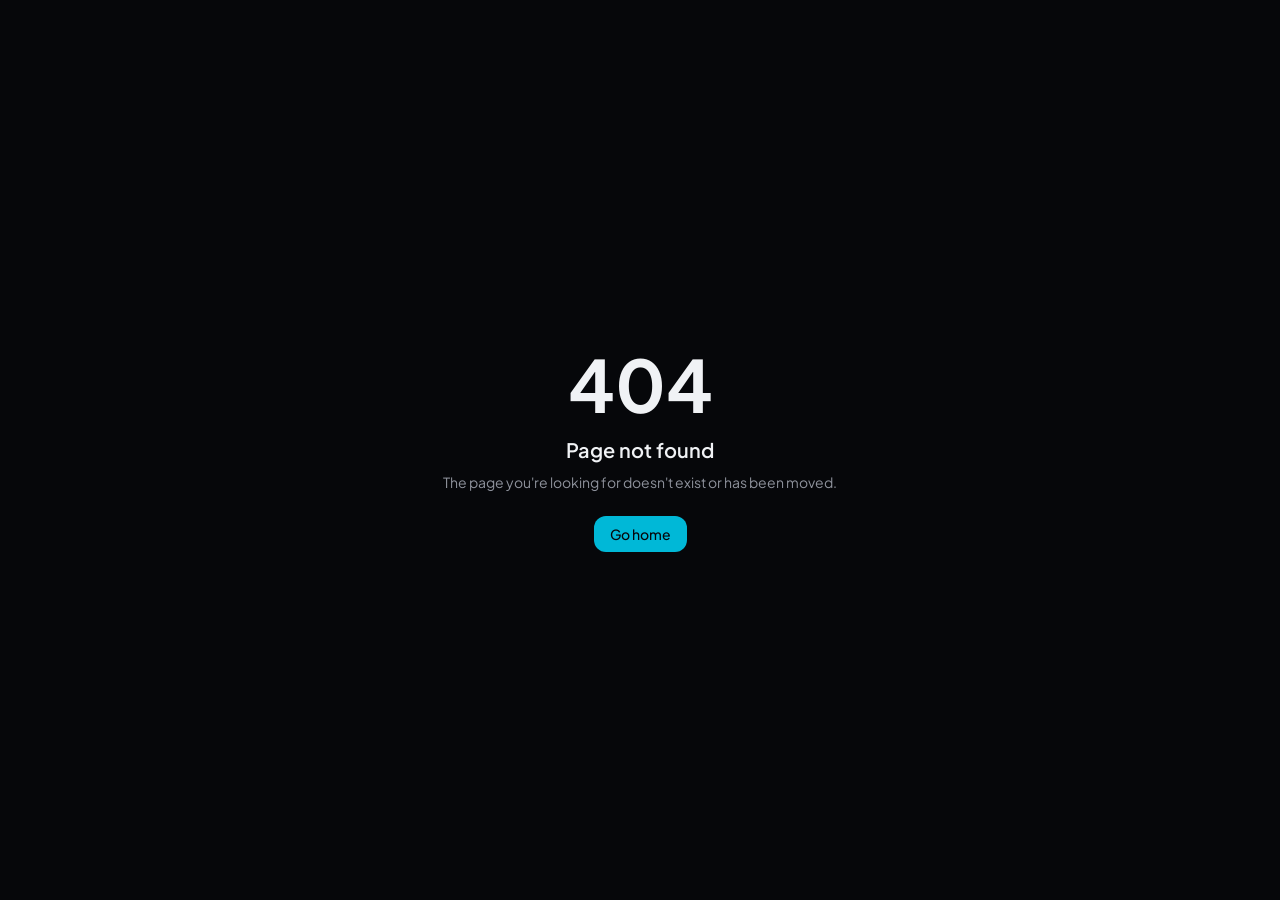
<file: index.html>
<!DOCTYPE html><html lang="en" class="dark"><head><meta charSet="utf-8"/><meta name="viewport" content="width=device-width, initial-scale=1"/><link rel="stylesheet" href="https://fonts.googleapis.com/css2?family=JetBrains+Mono:wght@400;500;600&amp;family=Plus+Jakarta+Sans:wght@400;500;600;700;800&amp;display=swap" data-precedence="default"/><link rel="stylesheet" href="/assets/styles-CVFPmM4I.css" data-precedence="default"/><title>Huỳnh Văn Vũ (Gono) — MarTech Executive &amp; Applied AI</title><meta name="author" content="Huỳnh Văn Vũ"/><meta name="description" content="MarTech architecture, PhoBERT NLP customer sentiment analytics and 3D spatial digital twin systems. Portfolio of Huỳnh Văn Vũ (Gono)."/><meta property="og:title" content="Huỳnh Văn Vũ (Gono) — MarTech Executive &amp; Applied AI"/><meta property="og:description" content="MarTech &amp; Applied AI cockpit: Customer sentiment sandbox, spatial digital twin, and automation systems."/><meta property="og:type" content="website"/><meta name="twitter:card" content="summary_large_image"/><link rel="modulepreload" href="/assets/index-CP0fvTGe.js"/><link rel="modulepreload" href="/assets/routes-martech-v2.js"/><link rel="preconnect" href="https://fonts.googleapis.com"/><link rel="preconnect" href="https://fonts.gstatic.com" crossorigin="anonymous"/><link rel="icon" href="/favicon.ico" type="image/x-icon"/>



<meta name="twitter:title" content="Huỳnh Văn Vũ (Gono) — Applied AI &amp;amp; Systems Engineer"><meta name="twitter:description" content="MarTech &amp; Applied AI cockpit: Customer sentiment sandbox, spatial digital twin, and automation systems."><meta property="og:image" content="https://gonovn.me/favicon.ico"><meta name="twitter:image" content="https://gonovn.me/favicon.ico"><script src="/assets/i18n.js?v=9"></script><script src="/assets/martech-analytics.js?v=1" defer></script></head><body><!--$--><div class="relative min-h-screen overflow-x-hidden"><div class="grid-bg pointer-events-none absolute inset-x-0 top-0 h-[900px]"></div><header class="fixed inset-x-0 top-0 z-40 border-b border-border bg-background/80 backdrop-blur-md"><div class="mx-auto flex h-16 max-w-6xl items-center justify-between gap-4 px-5"><a href="#top" class="flex items-center gap-2.5" title="Available for System Engineering &amp; AI Architecture"><span class="status-dot"></span><span class="font-mono text-sm font-semibold tracking-wider">GONO.VN</span></a><nav class="hidden items-center gap-6 lg:flex"><a href="#systems" class="text-sm text-muted-foreground transition hover:text-foreground">Systems</a><a href="#nlp" class="text-sm text-muted-foreground transition hover:text-foreground">Interactive NLP</a><a href="#showcase" class="text-sm text-muted-foreground transition hover:text-foreground">Showcase</a><a href="#architecture" class="text-sm text-muted-foreground transition hover:text-foreground">Architecture</a><a href="#contact" class="text-sm text-muted-foreground transition hover:text-foreground">Contact</a></nav><div class="flex items-center gap-2"><button class="hidden min-h-9 items-center gap-2 rounded-lg border border-border px-3 font-mono text-xs text-muted-foreground hover:text-foreground sm:flex"><svg xmlns="http://www.w3.org/2000/svg" width="24" height="24" viewBox="0 0 24 24" fill="none" stroke="currentColor" stroke-width="2" stroke-linecap="round" stroke-linejoin="round" class="lucide lucide-command h-3.5 w-3.5" aria-hidden="true"><path d="M15 6v12a3 3 0 1 0 3-3H6a3 3 0 1 0 3 3V6a3 3 0 1 0-3 3h12a3 3 0 1 0-3-3"></path></svg> K</button><a href="https://github.com/gonostudy305" target="_blank" rel="noopener noreferrer" class="grid h-10 w-10 place-items-center text-muted-foreground hover:text-foreground"><svg viewBox="0 0 24 24" fill="currentColor" class="h-4 w-4" aria-hidden="true"><path d="M12 .5a11.5 11.5 0 0 0-3.64 22.41c.58.1.79-.25.79-.56v-2c-3.2.7-3.88-1.37-3.88-1.37-.53-1.33-1.28-1.69-1.28-1.69-1.05-.71.08-.7.08-.7 1.16.08 1.77 1.19 1.77 1.19 1.03 1.77 2.7 1.26 3.36.96.1-.75.4-1.26.73-1.55-2.55-.29-5.24-1.28-5.24-5.68 0-1.26.45-2.28 1.19-3.09-.12-.29-.52-1.46.11-3.05 0 0 .97-.31 3.17 1.18a11 11 0 0 1 5.77 0c2.2-1.49 3.17-1.18 3.17-1.18.63 1.59.23 2.76.11 3.05.74.81 1.19 1.83 1.19 3.09 0 4.41-2.69 5.38-5.26 5.67.41.36.78 1.06.78 2.14v3.17c0 .31.21.67.8.56A11.5 11.5 0 0 0 12 .5Z"></path></svg></a><a href="https://www.linkedin.com/in/huynhvanvu305" target="_blank" rel="noopener noreferrer" class="grid h-10 w-10 place-items-center text-muted-foreground hover:text-foreground"><svg viewBox="0 0 24 24" fill="currentColor" class="h-4 w-4" aria-hidden="true"><path d="M20.45 20.45h-3.56v-5.57c0-1.33-.02-3.04-1.85-3.04-1.85 0-2.14 1.45-2.14 2.94v5.67H9.35V9h3.41v1.56h.05c.48-.9 1.64-1.85 3.37-1.85 3.6 0 4.27 2.37 4.27 5.46v6.28ZM5.34 7.43a2.06 2.06 0 1 1 0-4.13 2.06 2.06 0 0 1 0 4.13ZM7.12 20.45H3.56V9h3.56v11.45ZM22.22 0H1.77C.79 0 0 .77 0 1.73v20.54C0 23.23.79 24 1.77 24h20.45c.98 0 1.78-.77 1.78-1.73V1.73C24 .77 23.2 0 22.22 0Z"></path></svg></a><a href="#contact" class="glow-border z-0 hidden rounded-lg px-4 py-2 text-sm font-semibold sm:block">Get in Touch</a></div></div></header><section id="top" class="relative mx-auto grid max-w-6xl gap-10 px-5 pb-16 pt-32 lg:grid-cols-[1.15fr_1fr] lg:pt-40"><div style="opacity:0;transform:translateY(16px)"><span class="inline-flex items-center gap-2 rounded-full border border-border px-3 py-1 font-mono text-[11px] text-emerald"><span class="status-dot"></span> Available for AI &amp; Systems Engineering</span><h1 class="mt-6 text-4xl font-extrabold leading-[1.05] tracking-tight md:text-6xl">Architecting <span class="text-gradient">Applied AI Pipelines</span> &amp; Distributed Data Systems.</h1><p class="mt-6 max-w-xl text-lg text-muted-foreground">I bridge the gap between machine learning research and fault-tolerant production software — transformer NLP inference, vector retrieval, and scalable MarTech engines.</p><div class="mt-8 flex flex-wrap gap-3"><a href="#showcase" class="flex min-h-11 items-center gap-2 rounded-xl bg-primary px-5 text-sm font-semibold text-primary-foreground">View Systems <svg xmlns="http://www.w3.org/2000/svg" width="24" height="24" viewBox="0 0 24 24" fill="none" stroke="currentColor" stroke-width="2" stroke-linecap="round" stroke-linejoin="round" class="lucide lucide-arrow-up-right h-4 w-4" aria-hidden="true"><path d="M7 7h10v10"></path><path d="M7 17 17 7"></path></svg></a><button class="flex min-h-11 items-center gap-2 rounded-xl border border-border px-5 text-sm">Open Command Center <kbd class="font-mono text-[10px] text-muted-foreground">⌘K</kbd></button></div><p class="mt-10 font-mono text-xs text-muted-foreground">Huỳnh Văn Vũ (Gono) · MarTech Executive &amp; Applied AI · MarTech Architecture</p></div><div style="opacity:0;transform:translateY(16px)"><div id="nlp" class="glass rounded-2xl p-5 md:p-6"><div class="flex items-center justify-between gap-2"><div><p class="font-mono text-[11px] uppercase tracking-widest text-cyan">PhoBERT Inference Sandbox</p><p class="mt-1 text-xs text-muted-foreground">Live browser-side NLP simulator</p></div><span class="flex items-center gap-2 rounded-full border border-border px-2.5 py-1 font-mono text-[10px] text-emerald"><span class="status-dot"></span> LIVE</span></div><textarea rows="3" aria-label="Vietnamese feedback" class="mt-4 w-full resize-none rounded-xl border border-input bg-background/60 p-3 text-sm outline-none focus:border-cyan/60">Trà đào thơm ngon, phục vụ nhanh nhẹn và nhân viên rất lịch sự!</textarea><div class="mt-3 flex flex-wrap gap-2"><button class="min-h-9 rounded-full border border-border px-3 font-mono text-[11px] text-muted-foreground transition hover:border-cyan/50 hover:text-foreground">sample: <!-- -->positive</button><button class="min-h-9 rounded-full border border-border px-3 font-mono text-[11px] text-muted-foreground transition hover:border-cyan/50 hover:text-foreground">sample: <!-- -->negative</button><button class="min-h-9 rounded-full border border-border px-3 font-mono text-[11px] text-muted-foreground transition hover:border-cyan/50 hover:text-foreground">sample: <!-- -->mixed</button></div><button class="mt-4 flex min-h-11 w-full items-center justify-center gap-2 rounded-xl bg-primary text-sm font-semibold text-primary-foreground disabled:opacity-60" tabindex="0"><svg xmlns="http://www.w3.org/2000/svg" width="24" height="24" viewBox="0 0 24 24" fill="none" stroke="currentColor" stroke-width="2" stroke-linecap="round" stroke-linejoin="round" class="lucide lucide-sparkles lucide-stars h-4 w-4" aria-hidden="true"><path d="M11.017 2.814a1 1 0 0 1 1.966 0l1.051 5.558a2 2 0 0 0 1.594 1.594l5.558 1.051a1 1 0 0 1 0 1.966l-5.558 1.051a2 2 0 0 0-1.594 1.594l-1.051 5.558a1 1 0 0 1-1.966 0l-1.051-5.558a2 2 0 0 0-1.594-1.594l-5.558-1.051a1 1 0 0 1 0-1.966l5.558-1.051a2 2 0 0 0 1.594-1.594z"></path><path d="M20 2v4"></path><path d="M22 4h-4"></path><circle cx="4" cy="20" r="2"></circle></svg> <!-- -->Analyze Sentiment</button><div class="mt-4 min-h-[168px]"></div></div></div></section><section id="systems" class="mx-auto max-w-6xl px-5"><div class="grid grid-cols-2 gap-3 md:grid-cols-4"><div style="opacity:0;transform:translateY(16px)"><div class="glass spotlight rounded-2xl transition-colors hover:border-cyan/30 h-full p-5"><p class="font-mono text-3xl font-semibold text-cyan">6,350+</p><p class="mt-2 text-xs leading-relaxed text-muted-foreground">Google Maps reviews mined with PhoBERT</p></div></div><div style="opacity:0;transform:translateY(16px)"><div class="glass spotlight rounded-2xl transition-colors hover:border-cyan/30 h-full p-5"><p class="font-mono text-3xl font-semibold text-emerald">65.8%</p><p class="mt-2 text-xs leading-relaxed text-muted-foreground">p95 latency reduction via dual-worker NGINX</p></div></div><div style="opacity:0;transform:translateY(16px)"><div class="glass spotlight rounded-2xl transition-colors hover:border-cyan/30 h-full p-5"><p class="font-mono text-3xl font-semibold text-emerald">99.9%</p><p class="mt-2 text-xs leading-relaxed text-muted-foreground">Availability with fail-closed mock fallback</p></div></div><div style="opacity:0;transform:translateY(16px)"><div class="glass spotlight rounded-2xl transition-colors hover:border-cyan/30 h-full p-5"><p class="font-mono text-3xl font-semibold text-amber">4-Tier</p><p class="mt-2 text-xs leading-relaxed text-muted-foreground">Distributed microservices topology</p></div></div></div></section><section id="showcase" class="mx-auto max-w-6xl px-5 py-24"><div class="mb-10 max-w-2xl"><p class="font-mono text-xs uppercase tracking-[0.2em] text-cyan">02 / Showcase</p><h2 class="mt-3 text-3xl font-bold tracking-tight md:text-4xl">Flagship systems, shipped to production.</h2><p class="mt-3 text-muted-foreground">Proof-of-work over promises. Every card links to code or a live deployment.</p></div><div class="grid gap-4 md:grid-cols-3"><div class="md:col-span-2 md:row-span-2" style="opacity:0;transform:translateY(16px)"><div class="glass spotlight rounded-2xl p-6 transition-colors hover:border-cyan/30 flex h-full flex-col"><div class="flex items-center justify-between"><span class="font-mono text-[11px] uppercase tracking-widest text-cyan">Applied AI · Flagship</span><span class="flex items-center gap-1.5 font-mono text-[10px] text-emerald"><span class="status-dot"></span>CI PASSING</span></div><h3 class="mt-3 font-bold tracking-tight text-2xl md:text-3xl">PL-Insight — Enterprise Customer Feedback Intelligence</h3><p class="mt-3 text-sm leading-relaxed text-muted-foreground">High-throughput sentiment analytics platform mining 6,350+ Google Maps reviews for retail F&amp;B. NGINX round-robin load-balanced inference workers with automated Telegram incident alerting.</p><svg viewBox="0 0 400 140" class="mt-6 w-full rounded-xl border border-border bg-background/40 p-2" role="img" aria-label="NGINX routing to two AI workers"><g><rect x="30" y="52" width="80" height="36" rx="8" class="fill-muted stroke-cyan/50"></rect><text x="70" y="75" text-anchor="middle" class="fill-foreground font-mono text-[11px]">Client</text></g><g><rect x="160" y="52" width="80" height="36" rx="8" class="fill-muted stroke-cyan/50"></rect><text x="200" y="75" text-anchor="middle" class="fill-foreground font-mono text-[11px]">NGINX</text></g><g><rect x="290" y="20" width="100" height="36" rx="8" class="fill-muted stroke-emerald/60"></rect><text x="340" y="43" text-anchor="middle" class="fill-emerald font-mono text-[10px]">worker-01 :8000</text></g><g><rect x="290" y="84" width="100" height="36" rx="8" class="fill-muted stroke-emerald/60"></rect><text x="340" y="107" text-anchor="middle" class="fill-emerald font-mono text-[10px]">worker-02 :8001</text></g><line x1="110" y1="70" x2="160" y2="70" class="flow-line stroke-cyan" stroke-width="2"></line><path d="M240 70 C265 70 265 38 290 38" fill="none" class="flow-line stroke-cyan" stroke-width="2"></path><path d="M240 70 C265 70 265 102 290 102" fill="none" class="flow-line stroke-cyan" stroke-width="2"></path></svg><div class="mt-4 flex flex-wrap gap-2"><span class="rounded-md border border-emerald/30 bg-emerald/10 px-2 py-1 font-mono text-[11px] text-emerald">CI Passing</span><span class="rounded-md border border-emerald/30 bg-emerald/10 px-2 py-1 font-mono text-[11px] text-emerald">65.8% p95 ↓</span><span class="rounded-md border border-emerald/30 bg-emerald/10 px-2 py-1 font-mono text-[11px] text-emerald">MIT License</span></div><div class="mt-4 flex flex-wrap gap-1.5"><span class="rounded bg-muted px-2 py-0.5 font-mono text-[11px] text-muted-foreground">Angular 19</span><span class="rounded bg-muted px-2 py-0.5 font-mono text-[11px] text-muted-foreground">FastAPI</span><span class="rounded bg-muted px-2 py-0.5 font-mono text-[11px] text-muted-foreground">PhoBERT</span><span class="rounded bg-muted px-2 py-0.5 font-mono text-[11px] text-muted-foreground">NGINX</span><span class="rounded bg-muted px-2 py-0.5 font-mono text-[11px] text-muted-foreground">Node.js</span><span class="rounded bg-muted px-2 py-0.5 font-mono text-[11px] text-muted-foreground">MongoDB Atlas</span></div><div class="mt-auto flex flex-wrap gap-4 pt-6"><a href="https://github.com/gonostudy305/PL-Insight-Dashboard" target="_blank" rel="noopener noreferrer" class="flex min-h-11 items-center gap-1 text-sm font-medium text-foreground hover:text-cyan">View Architecture &amp; Code<!-- --> <svg xmlns="http://www.w3.org/2000/svg" width="24" height="24" viewBox="0 0 24 24" fill="none" stroke="currentColor" stroke-width="2" stroke-linecap="round" stroke-linejoin="round" class="lucide lucide-arrow-up-right h-4 w-4" aria-hidden="true"><path d="M7 7h10v10"></path><path d="M7 17 17 7"></path></svg></a></div></div></div><div class="" style="opacity:0;transform:translateY(16px)"><div class="glass spotlight rounded-2xl p-6 transition-colors hover:border-cyan/30 flex h-full flex-col"><div class="flex items-center justify-between"><span class="font-mono text-[11px] uppercase tracking-widest text-cyan">Agentic AI</span></div><h3 class="mt-3 font-bold tracking-tight text-lg">OmniAgent-OS — Cross-Agent Skills SSOT</h3><p class="mt-3 text-sm leading-relaxed text-muted-foreground">Unified local control plane coordinating skills, memory persistence and drift auditing across heterogeneous AI coding assistants.</p><div class="mt-4 flex flex-wrap gap-1.5"><span class="rounded bg-muted px-2 py-0.5 font-mono text-[11px] text-muted-foreground">Python</span><span class="rounded bg-muted px-2 py-0.5 font-mono text-[11px] text-muted-foreground">CLI</span><span class="rounded bg-muted px-2 py-0.5 font-mono text-[11px] text-muted-foreground">Claude Code</span><span class="rounded bg-muted px-2 py-0.5 font-mono text-[11px] text-muted-foreground">Codex</span><span class="rounded bg-muted px-2 py-0.5 font-mono text-[11px] text-muted-foreground">Antigravity</span></div><div class="mt-auto flex flex-wrap gap-4 pt-6"><a href="https://github.com/gonostudy305/omniagent-os" target="_blank" rel="noopener noreferrer" class="flex min-h-11 items-center gap-1 text-sm font-medium text-foreground hover:text-cyan">Explore Agent OS<!-- --> <svg xmlns="http://www.w3.org/2000/svg" width="24" height="24" viewBox="0 0 24 24" fill="none" stroke="currentColor" stroke-width="2" stroke-linecap="round" stroke-linejoin="round" class="lucide lucide-arrow-up-right h-4 w-4" aria-hidden="true"><path d="M7 7h10v10"></path><path d="M7 17 17 7"></path></svg></a></div></div></div><div class="" style="opacity:0;transform:translateY(16px)"><div class="glass spotlight rounded-2xl p-6 transition-colors hover:border-cyan/30 flex h-full flex-col"><div class="flex items-center justify-between"><span class="font-mono text-[11px] uppercase tracking-widest text-cyan">Web + Android</span></div><h3 class="mt-3 font-bold tracking-tight text-lg">Panacea — Multi-Platform Hospitality</h3><p class="mt-3 text-sm leading-relaxed text-muted-foreground">Capstone reservation system with a real-time chatbot room-recommendation engine and localized booking workflows.</p><div class="mt-4 flex flex-wrap gap-1.5"><span class="rounded bg-muted px-2 py-0.5 font-mono text-[11px] text-muted-foreground">TypeScript</span><span class="rounded bg-muted px-2 py-0.5 font-mono text-[11px] text-muted-foreground">Android Kotlin</span><span class="rounded bg-muted px-2 py-0.5 font-mono text-[11px] text-muted-foreground">Rule Engine</span></div><div class="mt-auto flex flex-wrap gap-4 pt-6"><a href="https://gonovn.me/panacea-web-portfolio/" target="_blank" rel="noopener noreferrer" class="flex min-h-11 items-center gap-1 text-sm font-medium text-foreground hover:text-cyan">Live Web Demo<!-- --> <svg xmlns="http://www.w3.org/2000/svg" width="24" height="24" viewBox="0 0 24 24" fill="none" stroke="currentColor" stroke-width="2" stroke-linecap="round" stroke-linejoin="round" class="lucide lucide-arrow-up-right h-4 w-4" aria-hidden="true"><path d="M7 7h10v10"></path><path d="M7 17 17 7"></path></svg></a><a href="https://gonovn.me/panacea-mobile-portfolio/" target="_blank" rel="noopener noreferrer" class="flex min-h-11 items-center gap-1 text-sm font-medium text-foreground hover:text-cyan">Android Showcase<!-- --> <svg xmlns="http://www.w3.org/2000/svg" width="24" height="24" viewBox="0 0 24 24" fill="none" stroke="currentColor" stroke-width="2" stroke-linecap="round" stroke-linejoin="round" class="lucide lucide-arrow-up-right h-4 w-4" aria-hidden="true"><path d="M7 7h10v10"></path><path d="M7 17 17 7"></path></svg></a></div></div></div><div class="" style="opacity:0;transform:translateY(16px)"><div class="glass spotlight rounded-2xl p-6 transition-colors hover:border-cyan/30 flex h-full flex-col"><div class="flex items-center justify-between"><span class="font-mono text-[11px] uppercase tracking-widest text-cyan">WebGL</span></div><h3 class="mt-3 font-bold tracking-tight text-lg">AKIA 3D — Spatial Smart Home</h3><p class="mt-3 text-sm leading-relaxed text-muted-foreground">Interactive apartment visualization simulating smart-home lighting scenarios and IoT automation in the browser.</p><div class="mt-4 flex flex-wrap gap-1.5"><span class="rounded bg-muted px-2 py-0.5 font-mono text-[11px] text-muted-foreground">Three.js</span><span class="rounded bg-muted px-2 py-0.5 font-mono text-[11px] text-muted-foreground">WebGL</span><span class="rounded bg-muted px-2 py-0.5 font-mono text-[11px] text-muted-foreground">Spatial UX</span></div><div class="mt-auto flex flex-wrap gap-4 pt-6"><a href="https://gonovn.me/akia-3d-mapping-demo/" target="_blank" rel="noopener noreferrer" class="flex min-h-11 items-center gap-1 text-sm font-medium text-foreground hover:text-cyan">Launch 3D Experience<!-- --> <svg xmlns="http://www.w3.org/2000/svg" width="24" height="24" viewBox="0 0 24 24" fill="none" stroke="currentColor" stroke-width="2" stroke-linecap="round" stroke-linejoin="round" class="lucide lucide-arrow-up-right h-4 w-4" aria-hidden="true"><path d="M7 7h10v10"></path><path d="M7 17 17 7"></path></svg></a></div></div></div><div class="" style="opacity:0;transform:translateY(16px)"><div class="glass spotlight rounded-2xl p-6 transition-colors hover:border-cyan/30 flex h-full flex-col"><div class="flex items-center justify-between"><span class="font-mono text-[11px] uppercase tracking-widest text-cyan">Verification</span></div><h3 class="mt-3 font-bold tracking-tight text-lg">GCN Evidence Review — AI Provenance</h3><p class="mt-3 text-sm leading-relaxed text-muted-foreground">Verification prototype comparing certificate image metadata against canonical references with decision-support heuristics.</p><div class="mt-4 flex flex-wrap gap-1.5"><span class="rounded bg-muted px-2 py-0.5 font-mono text-[11px] text-muted-foreground">Next.js</span><span class="rounded bg-muted px-2 py-0.5 font-mono text-[11px] text-muted-foreground">TypeScript</span><span class="rounded bg-muted px-2 py-0.5 font-mono text-[11px] text-muted-foreground">Vitest</span></div><div class="mt-auto flex flex-wrap gap-4 pt-6"><a href="https://github.com/gonostudy305/gcn-evidence-review" target="_blank" rel="noopener noreferrer" class="flex min-h-11 items-center gap-1 text-sm font-medium text-foreground hover:text-cyan">View Code &amp; Tests<!-- --> <svg xmlns="http://www.w3.org/2000/svg" width="24" height="24" viewBox="0 0 24 24" fill="none" stroke="currentColor" stroke-width="2" stroke-linecap="round" stroke-linejoin="round" class="lucide lucide-arrow-up-right h-4 w-4" aria-hidden="true"><path d="M7 7h10v10"></path><path d="M7 17 17 7"></path></svg></a></div></div></div></div></section><section id="architecture" class="mx-auto max-w-6xl px-5 py-24"><div class="mb-10 max-w-2xl"><p class="font-mono text-xs uppercase tracking-[0.2em] text-cyan">03 / Architecture</p><h2 class="mt-3 text-3xl font-bold tracking-tight md:text-4xl">Deep-dive into the system design.</h2><p class="mt-3 text-muted-foreground">Deterministic over magical — every hop is observable.</p></div><div class="flex flex-wrap gap-2"><button class="min-h-11 rounded-lg border px-4 text-sm transition border-cyan/50 bg-accent text-foreground">Microservices Topology</button><button class="min-h-11 rounded-lg border px-4 text-sm transition border-border text-muted-foreground hover:text-foreground">Failure-First Resiliency</button><button class="min-h-11 rounded-lg border px-4 text-sm transition border-border text-muted-foreground hover:text-foreground">Data Pipeline &amp; pgvector</button></div><div class="glass mt-6 rounded-2xl p-6 md:p-10" style="opacity:0;transform:translateY(8px)"><div class="flex flex-col items-stretch gap-3 md:flex-row md:items-center"><div class="flex flex-1 flex-col items-center gap-3 md:flex-row"><div class="w-full rounded-xl border px-3 py-4 text-center font-mono text-xs border-cyan/30 text-foreground">Client</div><svg class="h-6 w-6 shrink-0 rotate-90 md:rotate-0" viewBox="0 0 24 24"><line x1="0" y1="12" x2="24" y2="12" class="flow-line stroke-cyan" stroke-width="2"></line></svg></div><div class="flex flex-1 flex-col items-center gap-3 md:flex-row"><div class="w-full rounded-xl border px-3 py-4 text-center font-mono text-xs border-cyan/30 text-foreground">Cloudflare CDN</div><svg class="h-6 w-6 shrink-0 rotate-90 md:rotate-0" viewBox="0 0 24 24"><line x1="0" y1="12" x2="24" y2="12" class="flow-line stroke-cyan" stroke-width="2"></line></svg></div><div class="flex flex-1 flex-col items-center gap-3 md:flex-row"><div class="w-full rounded-xl border px-3 py-4 text-center font-mono text-xs border-cyan/30 text-foreground">NGINX Proxy</div><svg class="h-6 w-6 shrink-0 rotate-90 md:rotate-0" viewBox="0 0 24 24"><line x1="0" y1="12" x2="24" y2="12" class="flow-line stroke-cyan" stroke-width="2"></line></svg></div><div class="flex flex-1 flex-col items-center gap-3 md:flex-row"><div class="w-full rounded-xl border px-3 py-4 text-center font-mono text-xs border-cyan/30 text-foreground">Node API</div><svg class="h-6 w-6 shrink-0 rotate-90 md:rotate-0" viewBox="0 0 24 24"><line x1="0" y1="12" x2="24" y2="12" class="flow-line stroke-cyan" stroke-width="2"></line></svg></div><div class="flex flex-1 flex-col items-center gap-3 md:flex-row"><div class="w-full rounded-xl border px-3 py-4 text-center font-mono text-xs border-emerald/50 text-emerald">FastAPI ×2</div></div></div><ul class="mt-8 grid gap-3 md:grid-cols-3"><li class="rounded-lg border border-border bg-background/40 p-4 text-sm text-muted-foreground">Edge caching + TLS at Cloudflare</li><li class="rounded-lg border border-border bg-background/40 p-4 text-sm text-muted-foreground">NGINX round-robin across :8000 / :8001</li><li class="rounded-lg border border-border bg-background/40 p-4 text-sm text-muted-foreground">Node.js Express orchestrates MongoDB Atlas reads</li></ul></div></section><section class="mx-auto max-w-6xl px-5 py-16"><div class="grid gap-4 md:grid-cols-3"><div class="glass spotlight rounded-2xl p-6 transition-colors hover:border-cyan/30 md:col-span-2"><p class="font-mono text-xs uppercase tracking-[0.2em] text-cyan">04 / Principles</p><blockquote class="mt-4 text-2xl font-semibold leading-snug md:text-3xl">“Deterministic over magical. Failure-first system design. Every claim backed by verifiable benchmarks.”</blockquote></div><div class="grid gap-4"><div class="glass spotlight rounded-2xl transition-colors hover:border-cyan/30 p-5"><svg xmlns="http://www.w3.org/2000/svg" width="24" height="24" viewBox="0 0 24 24" fill="none" stroke="currentColor" stroke-width="2" stroke-linecap="round" stroke-linejoin="round" class="lucide lucide-graduation-cap h-5 w-5 text-cyan" aria-hidden="true"><path d="M21.42 10.922a1 1 0 0 0-.019-1.838L12.83 5.18a2 2 0 0 0-1.66 0L2.6 9.08a1 1 0 0 0 0 1.832l8.57 3.908a2 2 0 0 0 1.66 0z"></path><path d="M22 10v6"></path><path d="M6 12.5V16a6 3 0 0 0 12 0v-3.5"></path></svg><p class="mt-3 text-sm font-semibold">University of Economics and Law (UEL · VNU-HCM)</p><p class="mt-1 text-xs text-muted-foreground">Information Systems &amp; E-Commerce</p></div><div class="glass spotlight rounded-2xl transition-colors hover:border-cyan/30 p-5"><svg xmlns="http://www.w3.org/2000/svg" width="24" height="24" viewBox="0 0 24 24" fill="none" stroke="currentColor" stroke-width="2" stroke-linecap="round" stroke-linejoin="round" class="lucide lucide-briefcase h-5 w-5 text-emerald" aria-hidden="true"><path d="M16 20V4a2 2 0 0 0-2-2h-4a2 2 0 0 0-2 2v16"></path><rect width="20" height="14" x="2" y="6" rx="2"></rect></svg><p class="mt-3 text-sm font-semibold">MarTech Executive · AKIA Smart Home</p><p class="mt-1 text-xs text-muted-foreground">AI automation, DAM media pipelines, multi-channel touchpoints</p></div></div></div></section><section id="contact" class="mx-auto max-w-6xl px-5 py-24"><div class="glass spotlight rounded-2xl transition-colors hover:border-cyan/30 p-8 md:p-12"><div class="grid gap-10 md:grid-cols-2"><div><p class="font-mono text-xs uppercase tracking-[0.2em] text-cyan">05 / Contact</p><h2 class="mt-3 text-3xl font-bold tracking-tight md:text-4xl">Let&#x27;s build resilient systems together.</h2><button class="mt-6 flex min-h-12 items-center gap-3 rounded-xl border border-border bg-background/50 px-4 font-mono text-sm" tabindex="0"><svg xmlns="http://www.w3.org/2000/svg" width="24" height="24" viewBox="0 0 24 24" fill="none" stroke="currentColor" stroke-width="2" stroke-linecap="round" stroke-linejoin="round" class="lucide lucide-copy h-4 w-4 text-cyan" aria-hidden="true"><rect width="14" height="14" x="8" y="8" rx="2" ry="2"></rect><path d="M4 16c-1.1 0-2-.9-2-2V4c0-1.1.9-2 2-2h10c1.1 0 2 .9 2 2"></path></svg>vuhv23411@gmail.com</button><div class="mt-6 flex flex-wrap gap-2"><a href="https://github.com/gonostudy305" target="_blank" rel="noopener noreferrer" class="flex min-h-11 items-center gap-2 rounded-lg border border-border px-3 text-sm text-muted-foreground hover:border-cyan/40 hover:text-foreground"><svg viewBox="0 0 24 24" fill="currentColor" class="h-4 w-4" aria-hidden="true"><path d="M12 .5a11.5 11.5 0 0 0-3.64 22.41c.58.1.79-.25.79-.56v-2c-3.2.7-3.88-1.37-3.88-1.37-.53-1.33-1.28-1.69-1.28-1.69-1.05-.71.08-.7.08-.7 1.16.08 1.77 1.19 1.77 1.19 1.03 1.77 2.7 1.26 3.36.96.1-.75.4-1.26.73-1.55-2.55-.29-5.24-1.28-5.24-5.68 0-1.26.45-2.28 1.19-3.09-.12-.29-.52-1.46.11-3.05 0 0 .97-.31 3.17 1.18a11 11 0 0 1 5.77 0c2.2-1.49 3.17-1.18 3.17-1.18.63 1.59.23 2.76.11 3.05.74.81 1.19 1.83 1.19 3.09 0 4.41-2.69 5.38-5.26 5.67.41.36.78 1.06.78 2.14v3.17c0 .31.21.67.8.56A11.5 11.5 0 0 0 12 .5Z"></path></svg> <!-- -->GitHub</a><a href="https://www.linkedin.com/in/huynhvanvu305" target="_blank" rel="noopener noreferrer" class="flex min-h-11 items-center gap-2 rounded-lg border border-border px-3 text-sm text-muted-foreground hover:border-cyan/40 hover:text-foreground"><svg viewBox="0 0 24 24" fill="currentColor" class="h-4 w-4" aria-hidden="true"><path d="M20.45 20.45h-3.56v-5.57c0-1.33-.02-3.04-1.85-3.04-1.85 0-2.14 1.45-2.14 2.94v5.67H9.35V9h3.41v1.56h.05c.48-.9 1.64-1.85 3.37-1.85 3.6 0 4.27 2.37 4.27 5.46v6.28ZM5.34 7.43a2.06 2.06 0 1 1 0-4.13 2.06 2.06 0 0 1 0 4.13ZM7.12 20.45H3.56V9h3.56v11.45ZM22.22 0H1.77C.79 0 0 .77 0 1.73v20.54C0 23.23.79 24 1.77 24h20.45c.98 0 1.78-.77 1.78-1.73V1.73C24 .77 23.2 0 22.22 0Z"></path></svg> <!-- -->LinkedIn</a><a href="https://t.me/gonostudy305" target="_blank" rel="noopener noreferrer" class="flex min-h-11 items-center gap-2 rounded-lg border border-border px-3 text-sm text-muted-foreground hover:border-cyan/40 hover:text-foreground"><svg xmlns="http://www.w3.org/2000/svg" width="24" height="24" viewBox="0 0 24 24" fill="none" stroke="currentColor" stroke-width="2" stroke-linecap="round" stroke-linejoin="round" class="lucide lucide-send h-4 w-4" aria-hidden="true"><path d="M14.536 21.686a.5.5 0 0 0 .937-.024l6.5-19a.496.496 0 0 0-.635-.635l-19 6.5a.5.5 0 0 0-.024.937l7.93 3.18a2 2 0 0 1 1.112 1.11z"></path><path d="m21.854 2.147-10.94 10.939"></path></svg> <!-- -->Telegram</a><a href="https://www.uel.edu.vn" target="_blank" rel="noopener noreferrer" class="flex min-h-11 items-center gap-2 rounded-lg border border-border px-3 text-sm text-muted-foreground hover:border-cyan/40 hover:text-foreground"><svg xmlns="http://www.w3.org/2000/svg" width="24" height="24" viewBox="0 0 24 24" fill="none" stroke="currentColor" stroke-width="2" stroke-linecap="round" stroke-linejoin="round" class="lucide lucide-graduation-cap h-4 w-4" aria-hidden="true"><path d="M21.42 10.922a1 1 0 0 0-.019-1.838L12.83 5.18a2 2 0 0 0-1.66 0L2.6 9.08a1 1 0 0 0 0 1.832l8.57 3.908a2 2 0 0 0 1.66 0z"></path><path d="M22 10v6"></path><path d="M6 12.5V16a6 3 0 0 0 12 0v-3.5"></path></svg> <!-- -->UEL</a></div></div><form class="space-y-3"><input required="" placeholder="Your name" aria-label="Your name" class="w-full rounded-xl border border-input bg-background/60 px-4 py-3 text-sm outline-none focus:border-cyan/60" value=""/><textarea required="" rows="5" placeholder="What are you building?" aria-label="Message" class="w-full rounded-xl border border-input bg-background/60 px-4 py-3 text-sm outline-none focus:border-cyan/60 resize-none"></textarea><button class="flex min-h-11 w-full items-center justify-center gap-2 rounded-xl bg-primary text-sm font-semibold text-primary-foreground"><svg xmlns="http://www.w3.org/2000/svg" width="24" height="24" viewBox="0 0 24 24" fill="none" stroke="currentColor" stroke-width="2" stroke-linecap="round" stroke-linejoin="round" class="lucide lucide-mail h-4 w-4" aria-hidden="true"><path d="m22 7-8.991 5.727a2 2 0 0 1-2.009 0L2 7"></path><rect x="2" y="4" width="20" height="16" rx="2"></rect></svg> Send message</button></form></div></div></section><footer class="border-t border-border"><div class="mx-auto flex max-w-6xl flex-col gap-3 px-5 py-8 font-mono text-xs text-muted-foreground md:flex-row md:items-center md:justify-between"><span class="flex items-center gap-2"><span class="status-dot"></span>All Systems Operational • gonovn.me edge deployed</span><span>© 2026 Huỳnh Văn Vũ (Gono). All rights reserved.</span></div></footer></div><script>(function(a,f){let l;try{l=JSON.parse(sessionStorage.getItem(a)||"{}")}catch{return}const n=l?.[f||history.state?.__TSR_key];let c=!1;for(const t in n){const e=n[t],o=e?.scrollX,s=e?.scrollY;if(Number.isFinite(o)&&Number.isFinite(s)){if(t==="window")scrollTo(o,s),c=!0;else if(t)try{const r=document.querySelector(t);r&&(r.scrollLeft=o,r.scrollTop=s)}catch{}}}if(c)return;const i=location.hash.slice(1);if(i){const t=history.state?.__hashScrollIntoViewOptions??!0;if(t){const e=document.getElementById(i);e&&e.scrollIntoView(t)}return}scrollTo(0,0)})("tsr-scroll-restoration-v1_3");document.currentScript.remove()</script><!--/$--><section aria-label="Notifications alt+T" tabindex="-1" aria-live="polite" aria-relevant="additions text" aria-atomic="false" data-react-aria-top-layer="true"></section><script data-tsr-stream-part="">(self.$R=self.$R||{})["tsr"]=[];self.$_TSR={h(){this.hydrated=!0,this.c()},e(){this.streamEnded=!0,this.c()},c(){this.hydrated&&this.streamEnded&&(delete self.$_TSR,delete self.$R.tsr)},p(e){this.initialized?e():this.buffer.push(e)},buffer:[]};$_TSR.router=($R=>$R[0]={manifest:$R[1]={routes:$R[2]={__root__:$R[3]={preloads:$R[4]=["/assets/index-CP0fvTGe.js"],scripts:$R[5]=[$R[6]={attrs:$R[7]={type:"module",async:!0,src:"/assets/index-CP0fvTGe.js"}}]},"/":$R[8]={preloads:$R[9]=["/assets/routes-martech-v2.js"]}}},matches:$R[10]=[$R[11]={i:"__root__ ",u:1793679126334,s:"success",ssr:!0},$R[12]={i:"  ",u:1793679126334,s:"success",ssr:!0}]})($R["tsr"]);$_TSR.e();{let s=document.currentScript,p;while((p=s.previousElementSibling)&&p.hasAttribute('data-tsr-stream-part'))p.remove();s.remove()}</script><script type="module" async="" src="/assets/index-CP0fvTGe.js"></script><script>document.currentScript.remove();/*$tsr-stream-boundary*/</script>





</body></html>
</file>
